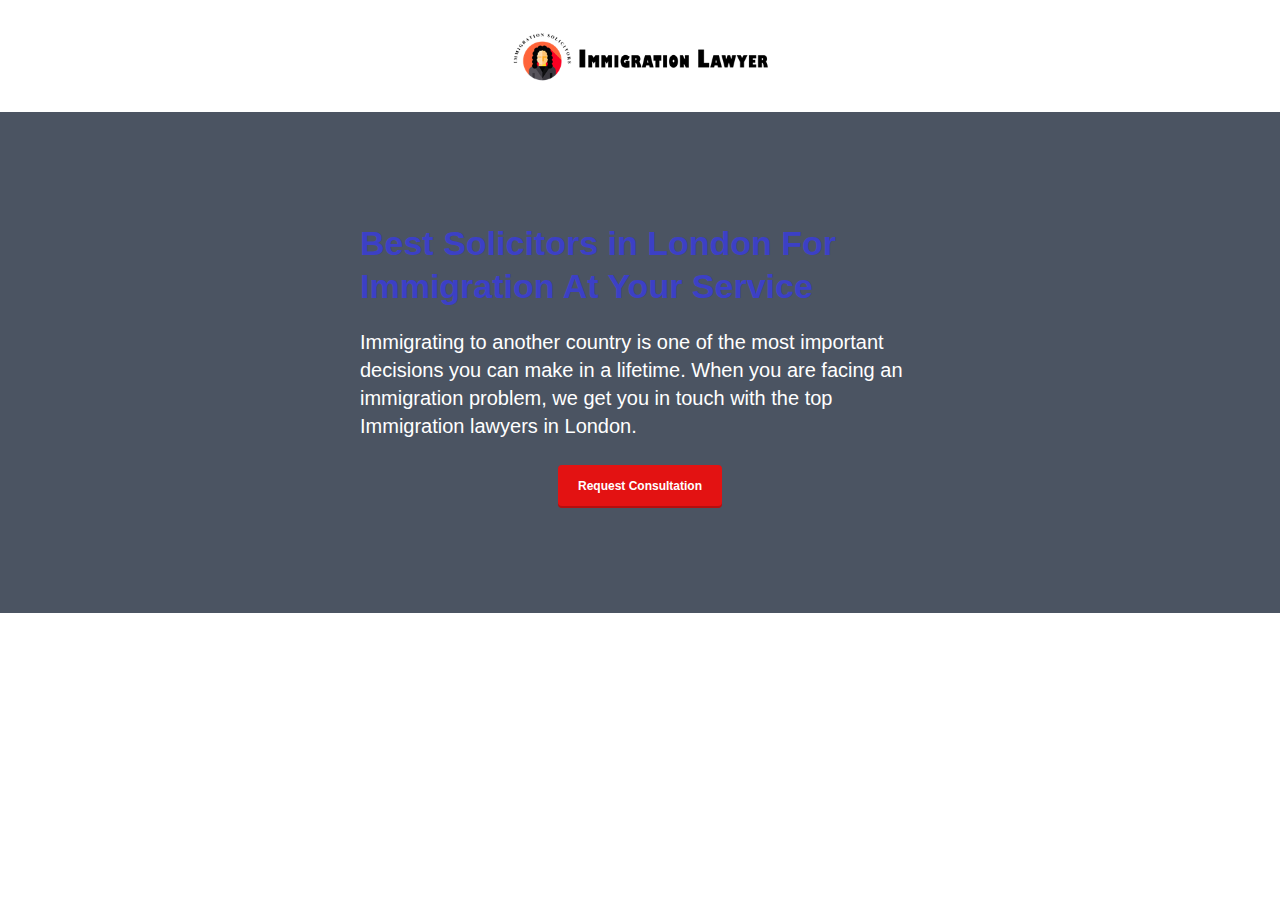
<file: Social-Book/admin/immigration/index.htm>
<!DOCTYPE html PUBLIC "-//W3C//DTD XHTML 1.0 Transitional //EN" "http://www.w3.org/TR/xhtml1/DTD/xhtml1-transitional.dtd"><!--[if IE]><html xmlns="http://www.w3.org/1999/xhtml" class="ie"><![endif]--><!--[if !IE]><!--><html style="margin: 0;padding: 0;" xmlns="http://www.w3.org/1999/xhtml"><!--<![endif]--><head>
    <meta http-equiv="Content-Type" content="text/html; charset=utf-8" />
    <title></title>
    <!--[if !mso]><!--><meta http-equiv="X-UA-Compatible" content="IE=edge" /><!--<![endif]-->
    <meta name="viewport" content="width=device-width" /><style type="text/css">
@media only screen and (min-width: 620px){.wrapper{min-width:600px !important}.wrapper h1{}.wrapper h1{font-size:64px !important;line-height:63px !important}.wrapper h2{}.wrapper h2{font-size:30px !important;line-height:38px !important}.wrapper h3{}.wrapper h3{font-size:22px !important;line-height:31px !important}.column{}.wrapper .size-8{font-size:8px !important;line-height:14px !important}.wrapper .size-9{font-size:9px !important;line-height:16px !important}.wrapper .size-10{font-size:10px !important;line-height:18px !important}.wrapper .size-11{font-size:11px !important;line-height:19px !important}.wrapper .size-12{font-size:12px !important;line-height:19px !important}.wrapper .size-13{font-size:13px !important;line-height:21px !important}.wrapper .size-14{font-size:14px !important;line-height:21px !important}.wrapper .size-15{font-size:15px !important;line-height:23px 
!important}.wrapper .size-16{font-size:16px !important;line-height:24px !important}.wrapper .size-17{font-size:17px !important;line-height:26px !important}.wrapper .size-18{font-size:18px !important;line-height:26px !important}.wrapper .size-20{font-size:20px !important;line-height:28px !important}.wrapper .size-22{font-size:22px !important;line-height:31px !important}.wrapper .size-24{font-size:24px !important;line-height:32px !important}.wrapper .size-26{font-size:26px !important;line-height:34px !important}.wrapper .size-28{font-size:28px !important;line-height:36px !important}.wrapper .size-30{font-size:30px !important;line-height:38px !important}.wrapper .size-32{font-size:32px !important;line-height:40px !important}.wrapper .size-34{font-size:34px !important;line-height:43px !important}.wrapper .size-36{font-size:36px !important;line-height:43px !important}.wrapper 
.size-40{font-size:40px !important;line-height:47px !important}.wrapper .size-44{font-size:44px !important;line-height:50px !important}.wrapper .size-48{font-size:48px !important;line-height:54px !important}.wrapper .size-56{font-size:56px !important;line-height:60px !important}.wrapper .size-64{font-size:64px !important;line-height:63px !important}}
</style>
    <meta name="x-apple-disable-message-reformatting" />
    <style type="text/css">
body {
  margin: 0;
  padding: 0;
}
table {
  border-collapse: collapse;
  table-layout: fixed;
}
* {
  line-height: inherit;
}
[x-apple-data-detectors] {
  color: inherit !important;
  text-decoration: none !important;
}
.wrapper .footer__share-button a:hover,
.wrapper .footer__share-button a:focus {
  color: #ffffff !important;
}
.btn a:hover,
.btn a:focus,
.footer__share-button a:hover,
.footer__share-button a:focus,
.email-footer__links a:hover,
.email-footer__links a:focus {
  opacity: 0.8;
}
.preheader,
.header,
.layout,
.column {
  transition: width 0.25s ease-in-out, max-width 0.25s ease-in-out;
}
.preheader td {
  padding-bottom: 8px;
}
.layout,
div.header {
  max-width: 400px !important;
  -fallback-width: 95% !important;
  width: calc(100% - 20px) !important;
}
div.preheader {
  max-width: 360px !important;
  -fallback-width: 90% !important;
  width: calc(100% - 60px) !important;
}
.snippet,
.webversion {
  Float: none !important;
}
.stack .column {
  max-width: 400px !important;
  width: 100% !important;
}
.fixed-width.has-border {
  max-width: 402px !important;
}
.fixed-width.has-border .layout__inner {
  box-sizing: border-box;
}
.snippet,
.webversion {
  width: 50% !important;
}
.ie .btn {
  width: 100%;
}
.ie .stack .column,
.ie .stack .gutter {
  display: table-cell;
  float: none !important;
}
.ie div.preheader,
.ie .email-footer {
  max-width: 560px !important;
  width: 560px !important;
}
.ie .snippet,
.ie .webversion {
  width: 280px !important;
}
.ie div.header,
.ie .layout {
  max-width: 600px !important;
  width: 600px !important;
}
.ie .two-col .column {
  max-width: 300px !important;
  width: 300px !important;
}
.ie .three-col .column,
.ie .narrow {
  max-width: 200px !important;
  width: 200px !important;
}
.ie .wide {
  width: 400px !important;
}
.ie .stack.fixed-width.has-border,
.ie .stack.has-gutter.has-border {
  max-width: 602px !important;
  width: 602px !important;
}
.ie .stack.two-col.has-gutter .column {
  max-width: 290px !important;
  width: 290px !important;
}
.ie .stack.three-col.has-gutter .column,
.ie .stack.has-gutter .narrow {
  max-width: 188px !important;
  width: 188px !important;
}
.ie .stack.has-gutter .wide {
  max-width: 394px !important;
  width: 394px !important;
}
.ie .stack.two-col.has-gutter.has-border .column {
  max-width: 292px !important;
  width: 292px !important;
}
.ie .stack.three-col.has-gutter.has-border .column,
.ie .stack.has-gutter.has-border .narrow {
  max-width: 190px !important;
  width: 190px !important;
}
.ie .stack.has-gutter.has-border .wide {
  max-width: 396px !important;
  width: 396px !important;
}
.ie .fixed-width .layout__inner {
  border-left: 0 none white !important;
  border-right: 0 none white !important;
}
.ie .layout__edges {
  display: none;
}
.mso .layout__edges {
  font-size: 0;
}
.layout-fixed-width,
.mso .layout-full-width {
  background-color: #ffffff;
}
@media only screen and (min-width: 620px) {
  .column,
  .gutter {
    display: table-cell;
    Float: none !important;
    vertical-align: top;
  }
  div.preheader,
  .email-footer {
    max-width: 560px !important;
    width: 560px !important;
  }
  .snippet,
  .webversion {
    width: 280px !important;
  }
  div.header,
  .layout,
  .one-col .column {
    max-width: 600px !important;
    width: 600px !important;
  }
  .fixed-width.has-border,
  .fixed-width.x_has-border,
  .has-gutter.has-border,
  .has-gutter.x_has-border {
    max-width: 602px !important;
    width: 602px !important;
  }
  .two-col .column {
    max-width: 300px !important;
    width: 300px !important;
  }
  .three-col .column,
  .column.narrow,
  .column.x_narrow {
    max-width: 200px !important;
    width: 200px !important;
  }
  .column.wide,
  .column.x_wide {
    width: 400px !important;
  }
  .two-col.has-gutter .column,
  .two-col.x_has-gutter .column {
    max-width: 290px !important;
    width: 290px !important;
  }
  .three-col.has-gutter .column,
  .three-col.x_has-gutter .column,
  .has-gutter .narrow {
    max-width: 188px !important;
    width: 188px !important;
  }
  .has-gutter .wide {
    max-width: 394px !important;
    width: 394px !important;
  }
  .two-col.has-gutter.has-border .column,
  .two-col.x_has-gutter.x_has-border .column {
    max-width: 292px !important;
    width: 292px !important;
  }
  .three-col.has-gutter.has-border .column,
  .three-col.x_has-gutter.x_has-border .column,
  .has-gutter.has-border .narrow,
  .has-gutter.x_has-border .narrow {
    max-width: 190px !important;
    width: 190px !important;
  }
  .has-gutter.has-border .wide,
  .has-gutter.x_has-border .wide {
    max-width: 396px !important;
    width: 396px !important;
  }
}
@supports (display: flex) {
  @media only screen and (min-width: 620px) {
    .fixed-width.has-border .layout__inner {
      display: flex !important;
    }
  }
}
@media only screen and (-webkit-min-device-pixel-ratio: 2), only screen and (min--moz-device-pixel-ratio: 2), only screen and (-o-min-device-pixel-ratio: 2/1), only screen and (min-device-pixel-ratio: 2), only screen and (min-resolution: 192dpi), only screen and (min-resolution: 2dppx) {
  .fblike {
    background-image: url(https://i7.createsend1.com/static/eb/beta/13-the-blueprint-3/images/fblike@2x.png) !important;
  }
  .tweet {
    background-image: url(https://i8.createsend1.com/static/eb/beta/13-the-blueprint-3/images/tweet@2x.png) !important;
  }
  .linkedinshare {
    background-image: url(https://i10.createsend1.com/static/eb/beta/13-the-blueprint-3/images/lishare@2x.png) !important;
  }
  .forwardtoafriend {
    background-image: url(https://i9.createsend1.com/static/eb/beta/13-the-blueprint-3/images/forward@2x.png) !important;
  }
}
@media (max-width: 321px) {
  .fixed-width.has-border .layout__inner {
    border-width: 1px 0 !important;
  }
  .layout,
  .stack .column {
    min-width: 320px !important;
    width: 320px !important;
  }
  .border {
    display: none;
  }
  .has-gutter .border {
    display: table-cell;
  }
}
.mso div {
  border: 0 none white !important;
}
.mso .w560 .divider {
  Margin-left: 260px !important;
  Margin-right: 260px !important;
}
.mso .w360 .divider {
  Margin-left: 160px !important;
  Margin-right: 160px !important;
}
.mso .w260 .divider {
  Margin-left: 110px !important;
  Margin-right: 110px !important;
}
.mso .w160 .divider {
  Margin-left: 60px !important;
  Margin-right: 60px !important;
}
.mso .w354 .divider {
  Margin-left: 157px !important;
  Margin-right: 157px !important;
}
.mso .w250 .divider {
  Margin-left: 105px !important;
  Margin-right: 105px !important;
}
.mso .w148 .divider {
  Margin-left: 54px !important;
  Margin-right: 54px !important;
}
.mso .size-8,
.ie .size-8 {
  font-size: 8px !important;
  line-height: 14px !important;
}
.mso .size-9,
.ie .size-9 {
  font-size: 9px !important;
  line-height: 16px !important;
}
.mso .size-10,
.ie .size-10 {
  font-size: 10px !important;
  line-height: 18px !important;
}
.mso .size-11,
.ie .size-11 {
  font-size: 11px !important;
  line-height: 19px !important;
}
.mso .size-12,
.ie .size-12 {
  font-size: 12px !important;
  line-height: 19px !important;
}
.mso .size-13,
.ie .size-13 {
  font-size: 13px !important;
  line-height: 21px !important;
}
.mso .size-14,
.ie .size-14 {
  font-size: 14px !important;
  line-height: 21px !important;
}
.mso .size-15,
.ie .size-15 {
  font-size: 15px !important;
  line-height: 23px !important;
}
.mso .size-16,
.ie .size-16 {
  font-size: 16px !important;
  line-height: 24px !important;
}
.mso .size-17,
.ie .size-17 {
  font-size: 17px !important;
  line-height: 26px !important;
}
.mso .size-18,
.ie .size-18 {
  font-size: 18px !important;
  line-height: 26px !important;
}
.mso .size-20,
.ie .size-20 {
  font-size: 20px !important;
  line-height: 28px !important;
}
.mso .size-22,
.ie .size-22 {
  font-size: 22px !important;
  line-height: 31px !important;
}
.mso .size-24,
.ie .size-24 {
  font-size: 24px !important;
  line-height: 32px !important;
}
.mso .size-26,
.ie .size-26 {
  font-size: 26px !important;
  line-height: 34px !important;
}
.mso .size-28,
.ie .size-28 {
  font-size: 28px !important;
  line-height: 36px !important;
}
.mso .size-30,
.ie .size-30 {
  font-size: 30px !important;
  line-height: 38px !important;
}
.mso .size-32,
.ie .size-32 {
  font-size: 32px !important;
  line-height: 40px !important;
}
.mso .size-34,
.ie .size-34 {
  font-size: 34px !important;
  line-height: 43px !important;
}
.mso .size-36,
.ie .size-36 {
  font-size: 36px !important;
  line-height: 43px !important;
}
.mso .size-40,
.ie .size-40 {
  font-size: 40px !important;
  line-height: 47px !important;
}
.mso .size-44,
.ie .size-44 {
  font-size: 44px !important;
  line-height: 50px !important;
}
.mso .size-48,
.ie .size-48 {
  font-size: 48px !important;
  line-height: 54px !important;
}
.mso .size-56,
.ie .size-56 {
  font-size: 56px !important;
  line-height: 60px !important;
}
.mso .size-64,
.ie .size-64 {
  font-size: 64px !important;
  line-height: 63px !important;
}
</style>
    
  <style type="text/css">
body{background-color:#fff}.logo a:hover,.logo a:focus{color:#859bb1 !important}.mso .layout-has-border{border-top:1px solid #ccc;border-bottom:1px solid #ccc}.mso .layout-has-bottom-border{border-bottom:1px solid #ccc}.mso .border,.ie .border{background-color:#ccc}.mso h1,.ie h1{}.mso h1,.ie h1{font-size:64px !important;line-height:63px !important}.mso h2,.ie h2{}.mso h2,.ie h2{font-size:30px !important;line-height:38px !important}.mso h3,.ie h3{}.mso h3,.ie h3{font-size:22px !important;line-height:31px !important}.mso .layout__inner,.ie .layout__inner{}.mso .footer__share-button p{}.mso .footer__share-button p{font-family:sans-serif}
</style><meta name="robots" content="noindex,nofollow" />
<meta property="og:title" content="My First Campaign" />
</head>
<!--[if mso]>
  <body class="mso">
<![endif]-->
<!--[if !mso]><!-->
  <body class="no-padding" style="margin: 0;padding: 0;-webkit-text-size-adjust: 100%;">
<!--<![endif]-->
    <table class="wrapper" style="border-collapse: collapse;table-layout: fixed;min-width: 320px;width: 100%;background-color: #fff;" cellpadding="0" cellspacing="0" role="presentation"><tbody><tr><td>
      <div role="banner">
        <div class="preheader" style="Margin: 0 auto;max-width: 560px;min-width: 280px; width: 280px;width: calc(28000% - 167440px);">
          <div style="border-collapse: collapse;display: table;width: 100%;">
          <!--[if (mso)|(IE)]><table align="center" class="preheader" cellpadding="0" cellspacing="0" role="presentation"><tr><td style="width: 280px" valign="top"><![endif]-->
            <div class="snippet" style="display: table-cell;Float: left;font-size: 12px;line-height: 19px;max-width: 280px;min-width: 140px; width: 140px;width: calc(14000% - 78120px);padding: 10px 0 5px 0;color: #adb3b9;font-family: sans-serif;">
              
            </div>
          <!--[if (mso)|(IE)]></td><td style="width: 280px" valign="top"><![endif]-->
            <div class="webversion" style="display: table-cell;Float: left;font-size: 12px;line-height: 19px;max-width: 280px;min-width: 139px; width: 139px;width: calc(14100% - 78680px);padding: 10px 0 5px 0;text-align: right;color: #adb3b9;font-family: sans-serif;">
              
            </div>
          <!--[if (mso)|(IE)]></td></tr></table><![endif]-->
          </div>
        </div>
        <div class="header" style="Margin: 0 auto;max-width: 600px;min-width: 320px; width: 320px;width: calc(28000% - 167400px);" id="emb-email-header-container">
        <!--[if (mso)|(IE)]><table align="center" class="header" cellpadding="0" cellspacing="0" role="presentation"><tr><td style="width: 600px"><![endif]-->
          <div class="logo emb-logo-margin-box" style="font-size: 26px;line-height: 32px;Margin-top: 6px;Margin-bottom: 20px;color: #c3ced9;font-family: Roboto,Tahoma,sans-serif;Margin-left: 20px;Margin-right: 20px;" align="center">
            <div class="logo-center" align="center" id="emb-email-header"><a style="text-decoration: none;transition: opacity 0.1s ease-in;color: #c3ced9;" href="https://immigrationlawyer-london.com/"><img style="display: block;height: auto;width: 100%;border: 0;max-width: 265px;" src="judge4.png" alt="" width="265" /></a></div>
          </div>
        <!--[if (mso)|(IE)]></td></tr></table><![endif]-->
        </div>
      </div>
      <div>
      <div style="background-color: #4b5462;background: 49% 64%/cover no-repeat url(https://i1.createsend1.com/ei/t/C7/A81/C34/202536/csfinal/istockphoto-939262058-612x612.jpg) #4b5462;background-position: 49% 64%;background-image: url(https://i1.createsend1.com/ei/t/C7/A81/C34/202536/csfinal/istockphoto-939262058-612x612.jpg);background-repeat: no-repeat;background-size: cover;">
        <div class="layout one-col stack" style="Margin: 0 auto;max-width: 600px;min-width: 320px; width: 320px;width: calc(28000% - 167400px);overflow-wrap: break-word;word-wrap: break-word;word-break: break-word;">
          <div class="layout__inner" style="border-collapse: collapse;display: table;width: 100%;">
          <!--[if (mso)|(IE)]><table width="100%" cellpadding="0" cellspacing="0" role="presentation"><tr class="layout-full-width" style="background: 49% 64%/cover no-repeat url(https://i1.createsend1.com/ei/t/C7/A81/C34/202536/csfinal/istockphoto-939262058-612x612.jpg) #4b5462;background-position: 49% 64%;background-image: url(https://i1.createsend1.com/ei/t/C7/A81/C34/202536/csfinal/istockphoto-939262058-612x612.jpg);background-repeat: no-repeat;background-size: cover;background-color: #4b5462;"><td class="layout__edges">&nbsp;</td><td style="width: 600px" class="w560"><![endif]-->
            <div class="column" style="text-align: left;color: #8e959c;font-size: 14px;line-height: 21px;font-family: sans-serif;">
            
              <div style="Margin-left: 20px;Margin-right: 20px;">
      <div style="mso-line-height-rule: exactly;line-height: 110px;font-size: 1px;">&nbsp;</div>
    </div>
            
              <div style="Margin-left: 20px;Margin-right: 20px;">
      <div style="mso-line-height-rule: exactly;mso-text-raise: 11px;vertical-align: middle;">
        <h1 class="size-34" style="Margin-top: 0;Margin-bottom: 20px;font-style: normal;font-weight: normal;color: #000;font-size: 30px;line-height: 38px;font-family: avenir,sans-serif;text-align: left;" lang="x-size-34"><span class="font-avenir"><span style="color:#3C40C6; font-weight: bold;"><strong>Best Solicitors in London For Immigration At Your Service</strong></span></span></h1>
      </div>
    </div>
            
              <div style="Margin-left: 20px;Margin-right: 20px;">
      <div style="mso-line-height-rule: exactly;mso-text-raise: 11px;vertical-align: middle;">
        <p class="size-20" style="Margin-top: 0;Margin-bottom: 20px;font-family: avenir,sans-serif;font-size: 17px;line-height: 26px;text-align: left;" lang="x-size-20"><span class="font-avenir"><span style="color:#fff">Immigrating to another country is one of the most important decisions you can make in a lifetime. When you are facing an immigration problem, we get you in touch with the top Immigration lawyers in London.</span></span></p>
      </div>
    </div>
            
              <div style="Margin-left: 20px;Margin-right: 20px;">
      <div style="mso-line-height-rule: exactly;line-height: 5px;font-size: 1px;">&nbsp;</div>
    </div>
            
              <div style="Margin-left: 20px;Margin-right: 20px;">
      <div class="btn btn--shadow btn--medium" style="Margin-bottom: 20px;text-align: center;">
        <![if !mso]><a style="border-radius: 4px;display: inline-block;font-size: 12px;font-weight: bold;line-height: 22px;padding: 10px 20px 11px 20px;text-align: center;text-decoration: none !important;transition: opacity 0.1s ease-in;color: #ffffff !important;box-shadow: inset 0 -2px 0 0 rgba(0, 0, 0, 0.2);background-color: #e31212;font-family: Avenir, sans-serif;" href="https://immigrationlawyer-london.com/contact-us/">Request Consultation</a><![endif]>
      <!--[if mso]><p style="line-height:0;margin:0;">&nbsp;</p><v:roundrect xmlns:v="urn:schemas-microsoft-com:vml" href="https://immigrationlawyer-london.com/contact-us/" style="width:164px" arcsize="10%" fillcolor="#E31212" stroke="f"><v:shadow on="t" color="#B60E0E" offset="0,2px"></v:shadow><v:textbox style="mso-fit-shape-to-text:t" inset="0px,9px,0px,8px"><center style="font-size:12px;line-height:22px;color:#FFFFFF;font-family:Avenir,sans-serif;font-weight:bold;mso-line-height-rule:exactly;mso-text-raise:4px">Request Consultation</center></v:textbox></v:roundrect><![endif]--></div>
    </div>
            
              <div style="Margin-left: 20px;Margin-right: 20px;">
      <div style="mso-line-height-rule: exactly;line-height: 85px;font-size: 1px;">&nbsp;</div>
    </div>
            
            </div>
          <!--[if (mso)|(IE)]></td><td class="layout__edges">&nbsp;</td></tr></table><![endif]-->
          </div>
        </div>
      </div>
  
      
     
      <div style="line-height:40px;font-size:40px;">&nbsp;</div>
    </div></td></tr></tbody></table>
  
</body></html>
</file>
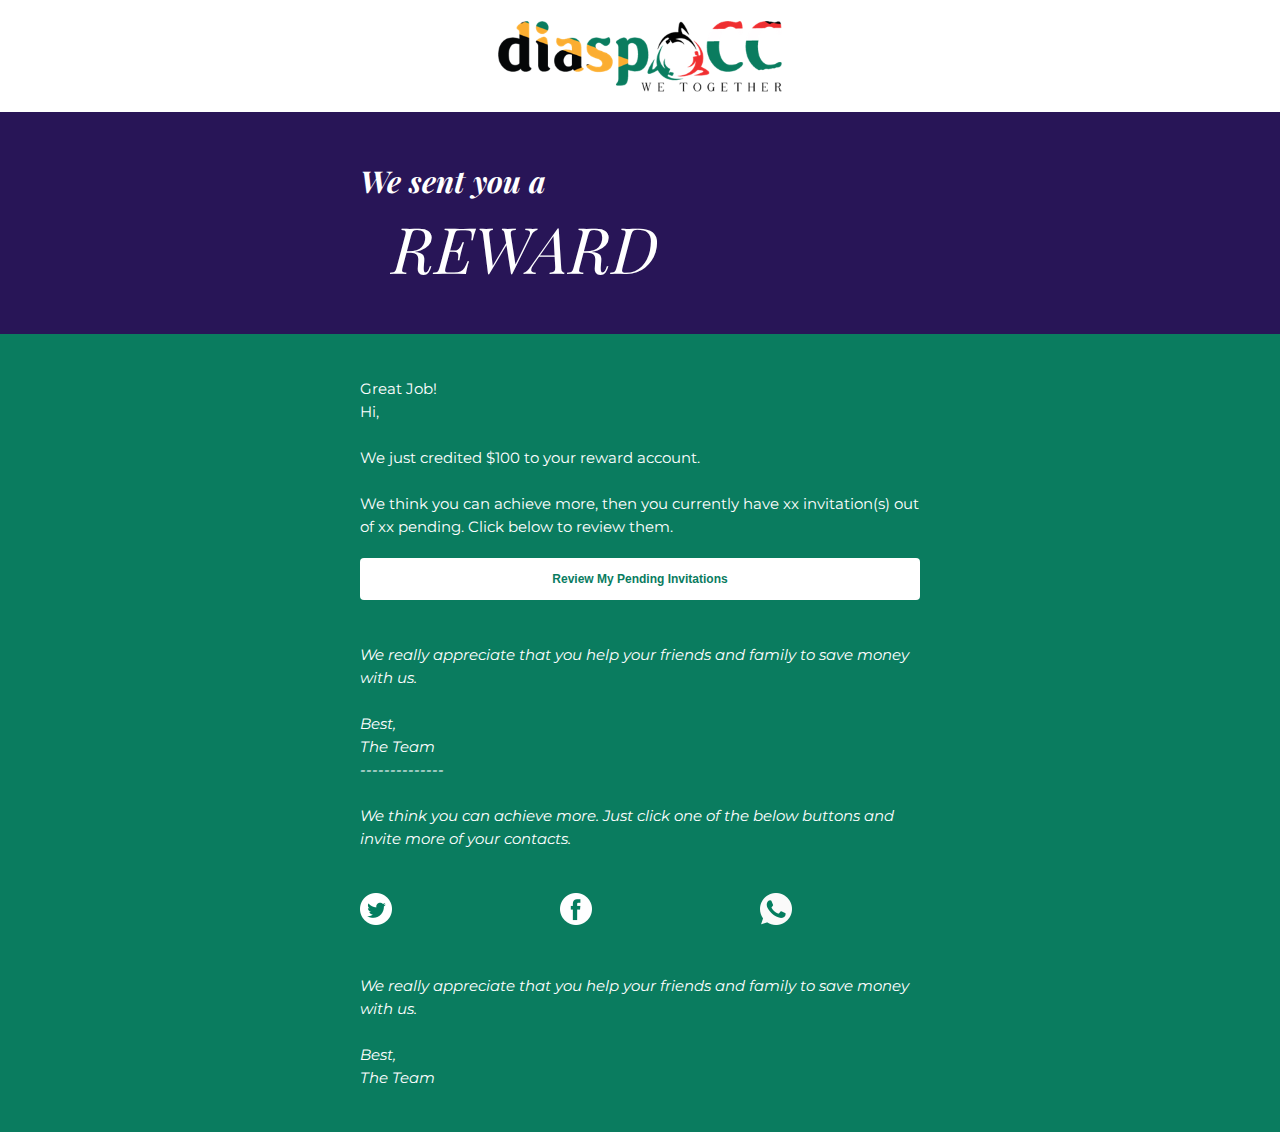
<file: Social-Book/admin/templete/index.html>
<!DOCTYPE html PUBLIC "-//W3C//DTD XHTML 1.0 Transitional //EN" "http://www.w3.org/TR/xhtml1/DTD/xhtml1-transitional.dtd"><!--[if IE]><html xmlns="http://www.w3.org/1999/xhtml" class="ie"><![endif]--><!--[if !IE]><!--><html style="margin: 0;padding: 0;" xmlns="http://www.w3.org/1999/xhtml"><!--<![endif]--><head>
    <meta http-equiv="Content-Type" content="text/html; charset=utf-8" />
    <title></title>
    <!--[if !mso]><!--><meta http-equiv="X-UA-Compatible" content="IE=edge" /><!--<![endif]-->
    <meta name="viewport" content="width=device-width" /><style type="text/css">
@media only screen and (min-width: 620px){.wrapper{min-width:600px !important}.wrapper h1{}.wrapper h1{font-size:64px !important;line-height:63px !important}.wrapper h2{}.wrapper h2{font-size:30px !important;line-height:38px !important}.wrapper h3{}.wrapper h3{font-size:22px !important;line-height:31px !important}.column{}.wrapper .size-8{font-size:8px !important;line-height:14px !important}.wrapper .size-9{font-size:9px !important;line-height:16px !important}.wrapper .size-10{font-size:10px !important;line-height:18px !important}.wrapper .size-11{font-size:11px !important;line-height:19px !important}.wrapper .size-12{font-size:12px !important;line-height:19px !important}.wrapper .size-13{font-size:13px !important;line-height:21px !important}.wrapper .size-14{font-size:14px !important;line-height:21px !important}.wrapper .size-15{font-size:15px !important;line-height:23px 
!important}.wrapper .size-16{font-size:16px !important;line-height:24px !important}.wrapper .size-17{font-size:17px !important;line-height:26px !important}.wrapper .size-18{font-size:18px !important;line-height:26px !important}.wrapper .size-20{font-size:20px !important;line-height:28px !important}.wrapper .size-22{font-size:22px !important;line-height:31px !important}.wrapper .size-24{font-size:24px !important;line-height:32px !important}.wrapper .size-26{font-size:26px !important;line-height:34px !important}.wrapper .size-28{font-size:28px !important;line-height:36px !important}.wrapper .size-30{font-size:30px !important;line-height:38px !important}.wrapper .size-32{font-size:32px !important;line-height:40px !important}.wrapper .size-34{font-size:34px !important;line-height:43px !important}.wrapper .size-36{font-size:36px !important;line-height:43px !important}.wrapper 
.size-40{font-size:40px !important;line-height:47px !important}.wrapper .size-44{font-size:44px !important;line-height:50px !important}.wrapper .size-48{font-size:48px !important;line-height:54px !important}.wrapper .size-56{font-size:56px !important;line-height:60px !important}.wrapper .size-64{font-size:64px !important;line-height:63px !important}}
</style>
    <meta name="x-apple-disable-message-reformatting" />
    <style type="text/css">
body {
  margin: 0;
  padding: 0;
}
table {
  border-collapse: collapse;
  table-layout: fixed;
}
* {
  line-height: inherit;
}
[x-apple-data-detectors] {
  color: inherit !important;
  text-decoration: none !important;
}
.wrapper .footer__share-button a:hover,
.wrapper .footer__share-button a:focus {
  color: #ffffff !important;
}
.btn a:hover,
.btn a:focus,
.footer__share-button a:hover,
.footer__share-button a:focus,
.email-footer__links a:hover,
.email-footer__links a:focus {
  opacity: 0.8;
}
.preheader,
.header,
.layout,
.column {
  transition: width 0.25s ease-in-out, max-width 0.25s ease-in-out;
}
.preheader td {
  padding-bottom: 8px;
}
.layout,
div.header {
  max-width: 400px !important;
  -fallback-width: 95% !important;
  width: calc(100% - 20px) !important;
}
div.preheader {
  max-width: 360px !important;
  -fallback-width: 90% !important;
  width: calc(100% - 60px) !important;
}
.snippet,
.webversion {
  Float: none !important;
}
.stack .column {
  max-width: 400px !important;
  width: 100% !important;
}
.fixed-width.has-border {
  max-width: 402px !important;
}
.fixed-width.has-border .layout__inner {
  box-sizing: border-box;
}
.snippet,
.webversion {
  width: 50% !important;
}
.ie .btn {
  width: 100%;
}
.ie .stack .column,
.ie .stack .gutter {
  display: table-cell;
  float: none !important;
}
.ie div.preheader,
.ie .email-footer {
  max-width: 560px !important;
  width: 560px !important;
}
.ie .snippet,
.ie .webversion {
  width: 280px !important;
}
.ie div.header,
.ie .layout {
  max-width: 600px !important;
  width: 600px !important;
}
.ie .two-col .column {
  max-width: 300px !important;
  width: 300px !important;
}
.ie .three-col .column,
.ie .narrow {
  max-width: 200px !important;
  width: 200px !important;
}
.ie .wide {
  width: 400px !important;
}
.ie .stack.fixed-width.has-border,
.ie .stack.has-gutter.has-border {
  max-width: 602px !important;
  width: 602px !important;
}
.ie .stack.two-col.has-gutter .column {
  max-width: 290px !important;
  width: 290px !important;
}
.ie .stack.three-col.has-gutter .column,
.ie .stack.has-gutter .narrow {
  max-width: 188px !important;
  width: 188px !important;
}
.ie .stack.has-gutter .wide {
  max-width: 394px !important;
  width: 394px !important;
}
.ie .stack.two-col.has-gutter.has-border .column {
  max-width: 292px !important;
  width: 292px !important;
}
.ie .stack.three-col.has-gutter.has-border .column,
.ie .stack.has-gutter.has-border .narrow {
  max-width: 190px !important;
  width: 190px !important;
}
.ie .stack.has-gutter.has-border .wide {
  max-width: 396px !important;
  width: 396px !important;
}
.ie .fixed-width .layout__inner {
  border-left: 0 none white !important;
  border-right: 0 none white !important;
}
.ie .layout__edges {
  display: none;
}
.mso .layout__edges {
  font-size: 0;
}
.layout-fixed-width,
.mso .layout-full-width {
  background-color: #ffffff;
}
@media only screen and (min-width: 620px) {
  .column,
  .gutter {
    display: table-cell;
    Float: none !important;
    vertical-align: top;
  }
  div.preheader,
  .email-footer {
    max-width: 560px !important;
    width: 560px !important;
  }
  .snippet,
  .webversion {
    width: 280px !important;
  }
  div.header,
  .layout,
  .one-col .column {
    max-width: 600px !important;
    width: 600px !important;
  }
  .fixed-width.has-border,
  .fixed-width.x_has-border,
  .has-gutter.has-border,
  .has-gutter.x_has-border {
    max-width: 602px !important;
    width: 602px !important;
  }
  .two-col .column {
    max-width: 300px !important;
    width: 300px !important;
  }
  .three-col .column,
  .column.narrow,
  .column.x_narrow {
    max-width: 200px !important;
    width: 200px !important;
  }
  .column.wide,
  .column.x_wide {
    width: 400px !important;
  }
  .two-col.has-gutter .column,
  .two-col.x_has-gutter .column {
    max-width: 290px !important;
    width: 290px !important;
  }
  .three-col.has-gutter .column,
  .three-col.x_has-gutter .column,
  .has-gutter .narrow {
    max-width: 188px !important;
    width: 188px !important;
  }
  .has-gutter .wide {
    max-width: 394px !important;
    width: 394px !important;
  }
  .two-col.has-gutter.has-border .column,
  .two-col.x_has-gutter.x_has-border .column {
    max-width: 292px !important;
    width: 292px !important;
  }
  .three-col.has-gutter.has-border .column,
  .three-col.x_has-gutter.x_has-border .column,
  .has-gutter.has-border .narrow,
  .has-gutter.x_has-border .narrow {
    max-width: 190px !important;
    width: 190px !important;
  }
  .has-gutter.has-border .wide,
  .has-gutter.x_has-border .wide {
    max-width: 396px !important;
    width: 396px !important;
  }
}
@supports (display: flex) {
  @media only screen and (min-width: 620px) {
    .fixed-width.has-border .layout__inner {
      display: flex !important;
    }
  }
}
@media only screen and (-webkit-min-device-pixel-ratio: 2), only screen and (min--moz-device-pixel-ratio: 2), only screen and (-o-min-device-pixel-ratio: 2/1), only screen and (min-device-pixel-ratio: 2), only screen and (min-resolution: 192dpi), only screen and (min-resolution: 2dppx) {
  .fblike {
    background-image: url(https://i7.createsend1.com/static/eb/beta/13-the-blueprint-3/images/fblike@2x.png) !important;
  }
  .tweet {
    background-image: url(https://i8.createsend1.com/static/eb/beta/13-the-blueprint-3/images/tweet@2x.png) !important;
  }
  .linkedinshare {
    background-image: url(https://i10.createsend1.com/static/eb/beta/13-the-blueprint-3/images/lishare@2x.png) !important;
  }
  .forwardtoafriend {
    background-image: url(https://i9.createsend1.com/static/eb/beta/13-the-blueprint-3/images/forward@2x.png) !important;
  }
}
@media (max-width: 321px) {
  .fixed-width.has-border .layout__inner {
    border-width: 1px 0 !important;
  }
  .layout,
  .stack .column {
    min-width: 320px !important;
    width: 320px !important;
  }
  .border {
    display: none;
  }
  .has-gutter .border {
    display: table-cell;
  }
}
.mso div {
  border: 0 none white !important;
}
.mso .w560 .divider {
  Margin-left: 260px !important;
  Margin-right: 260px !important;
}
.mso .w360 .divider {
  Margin-left: 160px !important;
  Margin-right: 160px !important;
}
.mso .w260 .divider {
  Margin-left: 110px !important;
  Margin-right: 110px !important;
}
.mso .w160 .divider {
  Margin-left: 60px !important;
  Margin-right: 60px !important;
}
.mso .w354 .divider {
  Margin-left: 157px !important;
  Margin-right: 157px !important;
}
.mso .w250 .divider {
  Margin-left: 105px !important;
  Margin-right: 105px !important;
}
.mso .w148 .divider {
  Margin-left: 54px !important;
  Margin-right: 54px !important;
}
.mso .size-8,
.ie .size-8 {
  font-size: 8px !important;
  line-height: 14px !important;
}
.mso .size-9,
.ie .size-9 {
  font-size: 9px !important;
  line-height: 16px !important;
}
.mso .size-10,
.ie .size-10 {
  font-size: 10px !important;
  line-height: 18px !important;
}
.mso .size-11,
.ie .size-11 {
  font-size: 11px !important;
  line-height: 19px !important;
}
.mso .size-12,
.ie .size-12 {
  font-size: 12px !important;
  line-height: 19px !important;
}
.mso .size-13,
.ie .size-13 {
  font-size: 13px !important;
  line-height: 21px !important;
}
.mso .size-14,
.ie .size-14 {
  font-size: 14px !important;
  line-height: 21px !important;
}
.mso .size-15,
.ie .size-15 {
  font-size: 15px !important;
  line-height: 23px !important;
}
.mso .size-16,
.ie .size-16 {
  font-size: 16px !important;
  line-height: 24px !important;
}
.mso .size-17,
.ie .size-17 {
  font-size: 17px !important;
  line-height: 26px !important;
}
.mso .size-18,
.ie .size-18 {
  font-size: 18px !important;
  line-height: 26px !important;
}
.mso .size-20,
.ie .size-20 {
  font-size: 20px !important;
  line-height: 28px !important;
}
.mso .size-22,
.ie .size-22 {
  font-size: 22px !important;
  line-height: 31px !important;
}
.mso .size-24,
.ie .size-24 {
  font-size: 24px !important;
  line-height: 32px !important;
}
.mso .size-26,
.ie .size-26 {
  font-size: 26px !important;
  line-height: 34px !important;
}
.mso .size-28,
.ie .size-28 {
  font-size: 28px !important;
  line-height: 36px !important;
}
.mso .size-30,
.ie .size-30 {
  font-size: 30px !important;
  line-height: 38px !important;
}
.mso .size-32,
.ie .size-32 {
  font-size: 32px !important;
  line-height: 40px !important;
}
.mso .size-34,
.ie .size-34 {
  font-size: 34px !important;
  line-height: 43px !important;
}
.mso .size-36,
.ie .size-36 {
  font-size: 36px !important;
  line-height: 43px !important;
}
.mso .size-40,
.ie .size-40 {
  font-size: 40px !important;
  line-height: 47px !important;
}
.mso .size-44,
.ie .size-44 {
  font-size: 44px !important;
  line-height: 50px !important;
}
.mso .size-48,
.ie .size-48 {
  font-size: 48px !important;
  line-height: 54px !important;
}
.mso .size-56,
.ie .size-56 {
  font-size: 56px !important;
  line-height: 60px !important;
}
.mso .size-64,
.ie .size-64 {
  font-size: 64px !important;
  line-height: 63px !important;
}
</style>
    
  <!--[if !mso]><!--><style type="text/css">
@import url(https://fonts.googleapis.com/css?family=Montserrat:400,700,400italic|Playfair+Display:400,400i,700,700italic);
</style><link href="https://fonts.googleapis.com/css?family=Montserrat:400,700,400italic|Playfair+Display:400,400i,700,700italic" rel="stylesheet" type="text/css" /><!--<![endif]--><style type="text/css">
body{background-color:#fff}.logo a:hover,.logo a:focus{color:#859bb1 !important}.mso .layout-has-border{border-top:1px solid #ccc;border-bottom:1px solid #ccc}.mso .layout-has-bottom-border{border-bottom:1px solid #ccc}.mso .border,.ie .border{background-color:#ccc}.mso h1,.ie h1{}.mso h1,.ie h1{font-size:64px !important;line-height:63px !important}.mso h2,.ie h2{}.mso h2,.ie h2{font-size:30px !important;line-height:38px !important}.mso h3,.ie h3{}.mso h3,.ie h3{font-size:22px !important;line-height:31px !important}.mso .layout__inner,.ie .layout__inner{}.mso .footer__share-button p{}.mso .footer__share-button p{font-family:sans-serif}
</style><meta name="robots" content="noindex,nofollow" />
<meta property="og:title" content="My First Campaign" />
</head>
<!--[if mso]>
  <body class="mso">
<![endif]-->
<!--[if !mso]><!-->
  <body class="no-padding" style="margin: 0;padding: 0;-webkit-text-size-adjust: 100%;">
<!--<![endif]-->
    <table class="wrapper" style="border-collapse: collapse;table-layout: fixed;min-width: 320px;width: 100%;background-color: #fff;" cellpadding="0" cellspacing="0" role="presentation"><tbody><tr><td>
      <div role="banner">
        <div class="preheader" style="Margin: 0 auto;max-width: 560px;min-width: 280px; width: 280px;width: calc(28000% - 167440px);">
          <div style="border-collapse: collapse;display: table;width: 100%;">
          <!--[if (mso)|(IE)]><table align="center" class="preheader" cellpadding="0" cellspacing="0" role="presentation"><tr><td style="width: 280px" valign="top"><![endif]-->
            <div class="snippet" style="display: table-cell;Float: left;font-size: 12px;line-height: 19px;max-width: 280px;min-width: 140px; width: 140px;width: calc(14000% - 78120px);padding: 10px 0 5px 0;color: #adb3b9;font-family: sans-serif;">
              
            </div>
          <!--[if (mso)|(IE)]></td><td style="width: 280px" valign="top"><![endif]-->
            <div class="webversion" style="display: table-cell;Float: left;font-size: 12px;line-height: 19px;max-width: 280px;min-width: 139px; width: 139px;width: calc(14100% - 78680px);padding: 10px 0 5px 0;text-align: right;color: #adb3b9;font-family: sans-serif;">
              
            </div>
          <!--[if (mso)|(IE)]></td></tr></table><![endif]-->
          </div>
        </div>
        <div class="header" style="Margin: 0 auto;max-width: 600px;min-width: 320px; width: 320px;width: calc(28000% - 167400px);" id="emb-email-header-container">
        <!--[if (mso)|(IE)]><table align="center" class="header" cellpadding="0" cellspacing="0" role="presentation"><tr><td style="width: 600px"><![endif]-->
          <div class="logo emb-logo-margin-box" style="font-size: 26px;line-height: 32px;Margin-top: 6px;Margin-bottom: 20px;color: #c3ced9;font-family: Roboto,Tahoma,sans-serif;Margin-left: 20px;Margin-right: 20px;" align="center">
            <div class="logo-center" align="center" id="emb-email-header"><img style="display: block;height: auto;width: 100%;border: 0;max-width: 284px;" src="images/logo.png" alt="" width="284" /></div>
          </div>
        <!--[if (mso)|(IE)]></td></tr></table><![endif]-->
        </div>
      </div>
      <div>
      <div style="background-color: #281557;background: 72% 73%/cover no-repeat url(https://i1.createsend1.com/ei/t/FF/FB2/240/220141/csfinal/Pngtreeluxurycreativegoldenrewardtrophy_1081456.jpg) #281557;background-position: 72% 73%;background-image: url(https://i1.createsend1.com/ei/t/FF/FB2/240/220141/csfinal/Pngtreeluxurycreativegoldenrewardtrophy_1081456.jpg);background-repeat: no-repeat;background-size: cover;">
        <div class="layout one-col stack" style="Margin: 0 auto;max-width: 600px;min-width: 320px; width: 320px;width: calc(28000% - 167400px);overflow-wrap: break-word;word-wrap: break-word;word-break: break-word;">
          <div class="layout__inner" style="border-collapse: collapse;display: table;width: 100%;">
          <!--[if (mso)|(IE)]><table width="100%" cellpadding="0" cellspacing="0" role="presentation"><tr class="layout-full-width" style="background: 72% 73%/cover no-repeat url(https://i1.createsend1.com/ei/t/FF/FB2/240/220141/csfinal/Pngtreeluxurycreativegoldenrewardtrophy_1081456.jpg) #281557;background-position: 72% 73%;background-image: url(https://i1.createsend1.com/ei/t/FF/FB2/240/220141/csfinal/Pngtreeluxurycreativegoldenrewardtrophy_1081456.jpg);background-repeat: no-repeat;background-size: cover;background-color: #281557;"><td class="layout__edges">&nbsp;</td><td style="width: 600px" class="w560"><![endif]-->
            <div class="column" style="text-align: left;color: #8e959c;font-size: 14px;line-height: 21px;font-family: sans-serif;">
            
              <div style="Margin-left: 20px;Margin-right: 20px;">
      <div style="mso-line-height-rule: exactly;line-height: 50px;font-size: 1px;">&nbsp;</div>
    </div>
            
              <div style="Margin-left: 20px;Margin-right: 20px;">
      <div style="mso-line-height-rule: exactly;mso-text-raise: 11px;vertical-align: middle;">
        <h2 style="Margin-top: 0;Margin-bottom: 0;font-style: normal;font-weight: normal;color: #e31212;font-size: 26px;line-height: 34px;font-family: playfair display,didot,bodoni mt,times new roman,serif;"><span class="font-playfair-display"><em><strong><span style="color:#fff">We sent you a</span></strong></em></span></h2><h1 style="Margin-top: 16px;Margin-bottom: 20px;font-style: normal;font-weight: normal;color: #000;font-size: 44px;line-height: 50px;font-family: playfair display,didot,bodoni mt,times new roman,serif;"><span class="font-playfair-display"><em><span style="color:#fff">&nbsp; REWARD</span></em></span></h1>
      </div>
    </div>
            
              <div style="Margin-left: 20px;Margin-right: 20px;">
      <div style="mso-line-height-rule: exactly;line-height: 35px;font-size: 1px;">&nbsp;</div>
    </div>
            
            </div>
          <!--[if (mso)|(IE)]></td><td class="layout__edges">&nbsp;</td></tr></table><![endif]-->
          </div>
        </div>
      </div>
  
      <div style="background-color: #0a7c5f;">
        <div class="layout one-col stack" style="Margin: 0 auto;max-width: 600px;min-width: 320px; width: 320px;width: calc(28000% - 167400px);overflow-wrap: break-word;word-wrap: break-word;word-break: break-word;">
          <div class="layout__inner" style="border-collapse: collapse;display: table;width: 100%;">
          <!--[if (mso)|(IE)]><table width="100%" cellpadding="0" cellspacing="0" role="presentation"><tr class="layout-full-width" style="background-color: #0a7c5f;"><td class="layout__edges">&nbsp;</td><td style="width: 600px" class="w560"><![endif]-->
            <div class="column" style="text-align: left;color: #8e959c;font-size: 14px;line-height: 21px;font-family: sans-serif;">
            
              <div style="Margin-left: 20px;Margin-right: 20px;">
      <div style="mso-line-height-rule: exactly;mso-text-raise: 11px;vertical-align: middle;">
        <p class="size-15" style="Margin-top: 0;Margin-bottom: 0;font-family: montserrat,dejavu sans,verdana,sans-serif;font-size: 15px;line-height: 23px;" lang="x-size-15"><span class="font-montserrat">&nbsp;</span></p><p class="size-15" style="Margin-top: 20px;Margin-bottom: 20px;font-family: montserrat,dejavu sans,verdana,sans-serif;font-size: 15px;line-height: 23px;" lang="x-size-15"><span class="font-montserrat"><span style="color:#fff">Great Job!<br />
Hi,<br />
<br />
We just credited $100 to your reward account. <br />
<br />
We think you can achieve more, then you currently have xx invitation(s) out of xx pending. Click below to review them.</span></span></p>
      </div>
    </div>
            
              <div style="Margin-left: 20px;Margin-right: 20px;">
      <div class="btn btn--flat fullwidth btn--medium" style="text-align: center;">
        <![if !mso]><a style="border-radius: 4px;display: block;font-size: 12px;font-weight: bold;line-height: 22px;padding: 10px 20px;text-align: center;text-decoration: none !important;transition: opacity 0.1s ease-in;color: #0a7c5f !important;background-color: #fff;font-family: Avenir, sans-serif;" href="https://reviewinvitations">Review My Pending Invitations</a><![endif]>
      <!--[if mso]><p style="line-height:0;margin:0;">&nbsp;</p><v:roundrect xmlns:v="urn:schemas-microsoft-com:vml" href="https://reviewinvitations" style="width:560px" arcsize="10%" fillcolor="#FFFFFF" stroke="f"><v:textbox style="mso-fit-shape-to-text:t" inset="0px,9px,0px,9px"><center style="font-size:12px;line-height:22px;color:#0A7C5F;font-family:Avenir,sans-serif;font-weight:bold;mso-line-height-rule:exactly;mso-text-raise:4px">Review My Pending Invitations</center></v:textbox></v:roundrect><![endif]--></div>
    </div>
            
            </div>
          <!--[if (mso)|(IE)]></td><td class="layout__edges">&nbsp;</td></tr></table><![endif]-->
          </div>
        </div>
      </div>
  
      <div style="background-color: #0a7c5f;">
        <div class="layout one-col stack" style="Margin: 0 auto;max-width: 600px;min-width: 320px; width: 320px;width: calc(28000% - 167400px);overflow-wrap: break-word;word-wrap: break-word;word-break: break-word;">
          <div class="layout__inner" style="border-collapse: collapse;display: table;width: 100%;">
          <!--[if (mso)|(IE)]><table width="100%" cellpadding="0" cellspacing="0" role="presentation"><tr class="layout-full-width" style="background-color: #0a7c5f;"><td class="layout__edges">&nbsp;</td><td style="width: 600px" class="w560"><![endif]-->
            <div class="column" style="text-align: left;color: #8e959c;font-size: 14px;line-height: 21px;font-family: sans-serif;">
            
              <div style="Margin-left: 20px;Margin-right: 20px;">
      <div style="mso-line-height-rule: exactly;mso-text-raise: 11px;vertical-align: middle;">
        <p class="size-15" style="Margin-top: 0;Margin-bottom: 0;font-family: montserrat,dejavu sans,verdana,sans-serif;font-size: 15px;line-height: 23px;" lang="x-size-15"><span class="font-montserrat">&nbsp;</span></p><p class="size-15" style="Margin-top: 20px;Margin-bottom: 0;font-family: montserrat,dejavu sans,verdana,sans-serif;font-size: 15px;line-height: 23px;" lang="x-size-15"><span class="font-montserrat"><span style="color:#fff"><em>We really appreciate that you help your friends and family to save money with us.<br />
<br />
Best,<br />
The Team<br />
--------------<br />
<br />
We think you can achieve more. Just click one of the below buttons and invite more of your contacts.</em></span></span></p><p class="size-15" style="Margin-top: 20px;Margin-bottom: 0;font-family: montserrat,dejavu sans,verdana,sans-serif;font-size: 15px;line-height: 23px;" lang="x-size-15"><span class="font-montserrat">&nbsp;</span></p>
      </div>
    </div>
            
            </div>
          <!--[if (mso)|(IE)]></td><td class="layout__edges">&nbsp;</td></tr></table><![endif]-->
          </div>
        </div>
      </div>
  
      <div style="background-color: #0a7c5f;">
        <div class="layout three-col stack" style="Margin: 0 auto;max-width: 600px;min-width: 320px; width: 320px;width: calc(28000% - 167400px);overflow-wrap: break-word;word-wrap: break-word;word-break: break-word;">
          <div class="layout__inner" style="border-collapse: collapse;display: table;width: 100%;">
          <!--[if (mso)|(IE)]><table width="100%" cellpadding="0" cellspacing="0" role="presentation"><tr class="layout-full-width" style="background-color: #0a7c5f;"><td class="layout__edges">&nbsp;</td><td style="width: 200px" valign="top" class="w160"><![endif]-->
            <div class="column" style="text-align: left;color: #8e959c;font-size: 14px;line-height: 21px;font-family: sans-serif;max-width: 320px;min-width: 200px; width: 320px;width: calc(72200px - 12000%);Float: left;">
            
              <div style="Margin-left: 20px;display: inline-block;Margin-right: 20px;">
        <div style="font-size: 12px; font-style: normal;font-weight: normal;line-height: 19px;" align="center">
          <a style="text-decoration: underline;transition: opacity 0.1s ease-in;color: #18527c;" href="https://twitter.com"><img style="border: 0;display: block;height: auto;width: 100%;max-width: 32px;" alt="twitter.com" width="32" src="images/twitter-99028a03cf3cf03c.png" /></a>
        </div>
      </div>
            
            </div>
          <!--[if (mso)|(IE)]></td><td style="width: 200px" valign="top" class="w160"><![endif]-->
            <div class="column" style="text-align: left;color: #8e959c;font-size: 14px;line-height: 21px;font-family: sans-serif;max-width: 320px;min-width: 200px; width: 320px;width: calc(72200px - 12000%);Float: left;">
            
              <div style="Margin-left: 20px;display: inline-block;Margin-right: 20px;">
        <div style="font-size: 12px;font-style: normal;font-weight: normal;line-height: 19px;" align="center">
          <a style="text-decoration: underline;transition: opacity 0.1s ease-in;color: #18527c;" href="https://facebook.com"><img style="border: 0;display: block;height: auto;width: 100%;max-width: 32px;" alt="facebook.com" width="32" src="images/facebook2-99028a03cf3cf03c.png" /></a>
        </div>
      </div>
            
            </div>
          <!--[if (mso)|(IE)]></td><td style="width: 200px" valign="top" class="w160"><![endif]-->
            <div class="column" style="text-align: left;color: #8e959c;font-size: 14px;line-height: 21px;font-family: sans-serif;max-width: 320px;min-width: 200px; width: 320px;width: calc(72200px - 12000%);Float: left;">
            
              <div style="Margin-left: 20px;display: inline-block;Margin-right: 20px;">
        <div style="font-size: 12px;font-style: normal;font-weight: normal;line-height: 19px;" align="center">
          <a style="text-decoration: underline;transition: opacity 0.1s ease-in;color: #18527c;" href="https://whatsapp.com"><img style="border: 0;display: block;height: auto;width: 100%;max-width: 32px;" alt="whatsapp.com" width="32" src="images/whatsapp-99028a03cf3cf03c.png" /></a>
        </div>
      </div>
            
            </div>
          <!--[if (mso)|(IE)]></td><td class="layout__edges">&nbsp;</td></tr></table><![endif]-->
          </div>
        </div>
      </div>
  
      <div style="background-color: #0a7c5f;">
        <div class="layout one-col stack" style="Margin: 0 auto;max-width: 600px;min-width: 320px; width: 320px;width: calc(28000% - 167400px);overflow-wrap: break-word;word-wrap: break-word;word-break: break-word;">
          <div class="layout__inner" style="border-collapse: collapse;display: table;width: 100%;">
          <!--[if (mso)|(IE)]><table width="100%" cellpadding="0" cellspacing="0" role="presentation"><tr class="layout-full-width" style="background-color: #0a7c5f;"><td class="layout__edges">&nbsp;</td><td style="width: 600px" class="w560"><![endif]-->
            <div class="column" style="text-align: left;color: #8e959c;font-size: 14px;line-height: 21px;font-family: sans-serif;">
            
              <div style="Margin-left: 20px;Margin-right: 20px;">
      <div style="mso-line-height-rule: exactly;mso-text-raise: 11px;vertical-align: middle;">
        <p class="size-15" style="Margin-top: 0;Margin-bottom: 0;font-family: montserrat,dejavu sans,verdana,sans-serif;font-size: 15px;line-height: 23px;" lang="x-size-15"><span class="font-montserrat">&nbsp;</span></p><p class="size-15" style="Margin-top: 20px;Margin-bottom: 0;font-family: montserrat,dejavu sans,verdana,sans-serif;font-size: 15px;line-height: 23px;" lang="x-size-15"><span class="font-montserrat"><span style="color:#fff"><em>We really appreciate that you help your friends and family to save money with us.<br />
<br />
Best,<br />
The Team</em></span></span></p><p class="size-15" style="Margin-top: 20px;Margin-bottom: 0;font-family: montserrat,dejavu sans,verdana,sans-serif;font-size: 15px;line-height: 23px;" lang="x-size-15"><span class="font-montserrat">&nbsp;</span></p>
      </div>
    </div>
            
            </div>
          <!--[if (mso)|(IE)]></td><td class="layout__edges">&nbsp;</td></tr></table><![endif]-->
          </div>
        </div>
      </div>
  
      
      
      
    </div></td></tr></tbody></table>
  
</body></html>
</file>
